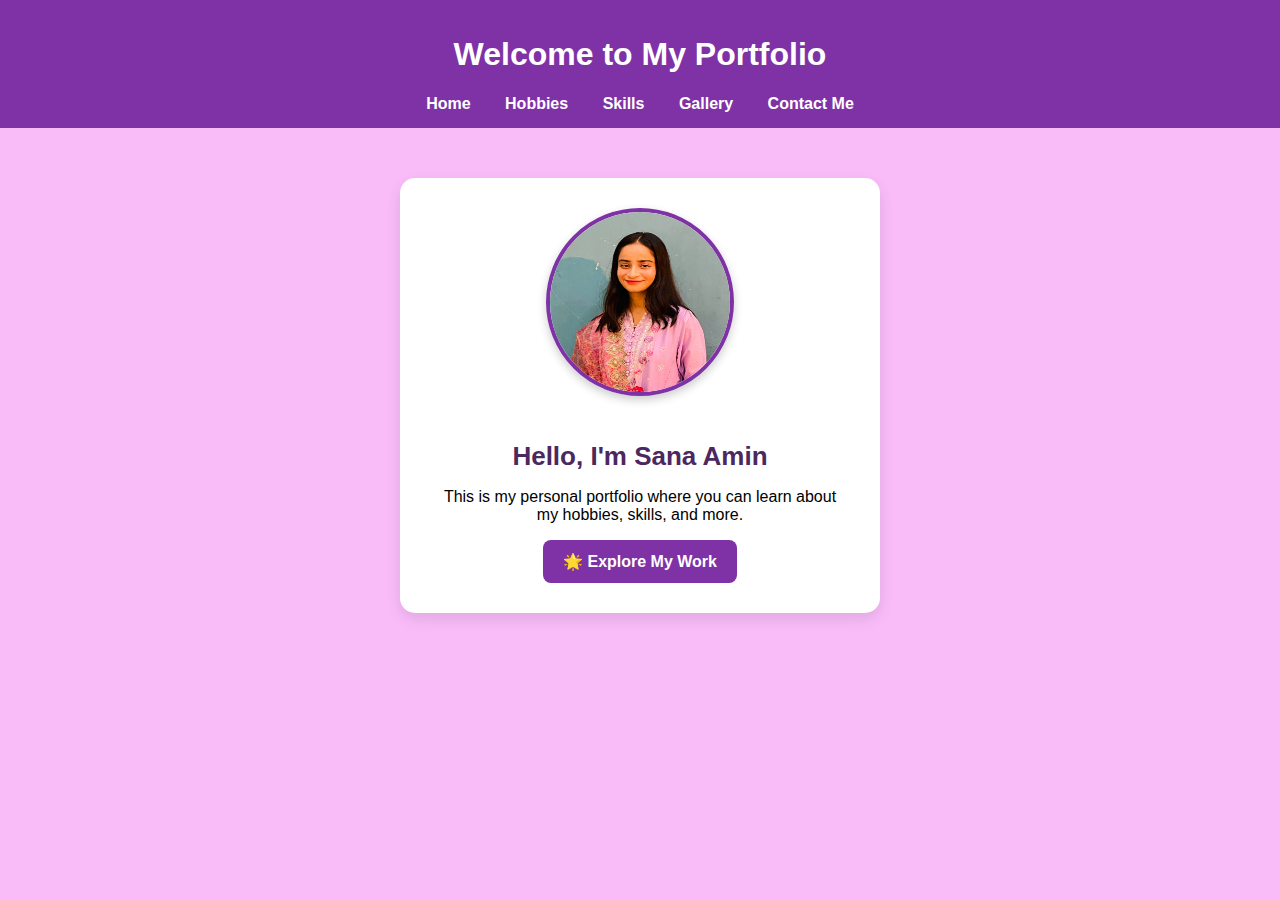
<file: index.html>
<!DOCTYPE html>
<html lang="en">
<head>
  <meta charset="UTF-8">
  <meta name="viewport" content="width=device-width, initial-scale=1.0">
  <title>Sana's Portfolio - Home</title>
  <link rel="stylesheet" href="css/style.css">
</head>

<body>
  <header>
    <h1>Welcome to My Portfolio</h1>
    <nav>
      <a href="home.html">Home</a>
      <a href="hobbies.html">Hobbies</a>
      <a href="skills.html">Skills</a>
      <a href="gallery.html">Gallery</a>
      <a href="contact.html">Contact Me</a>
    </nav>
  </header>

  <section>
    <div class="profile-card">
      <img src="images/profile.jpg" alt="My Photo">
      <h2>Hello, I'm Sana Amin</h2>
      <p>This is my personal portfolio where you can learn about my hobbies, skills, and more.</p>
      <a href="gallery.html" class="btn">🌟 Explore My Work</a>
    </div>
  </section>
</body>
</html>
</file>
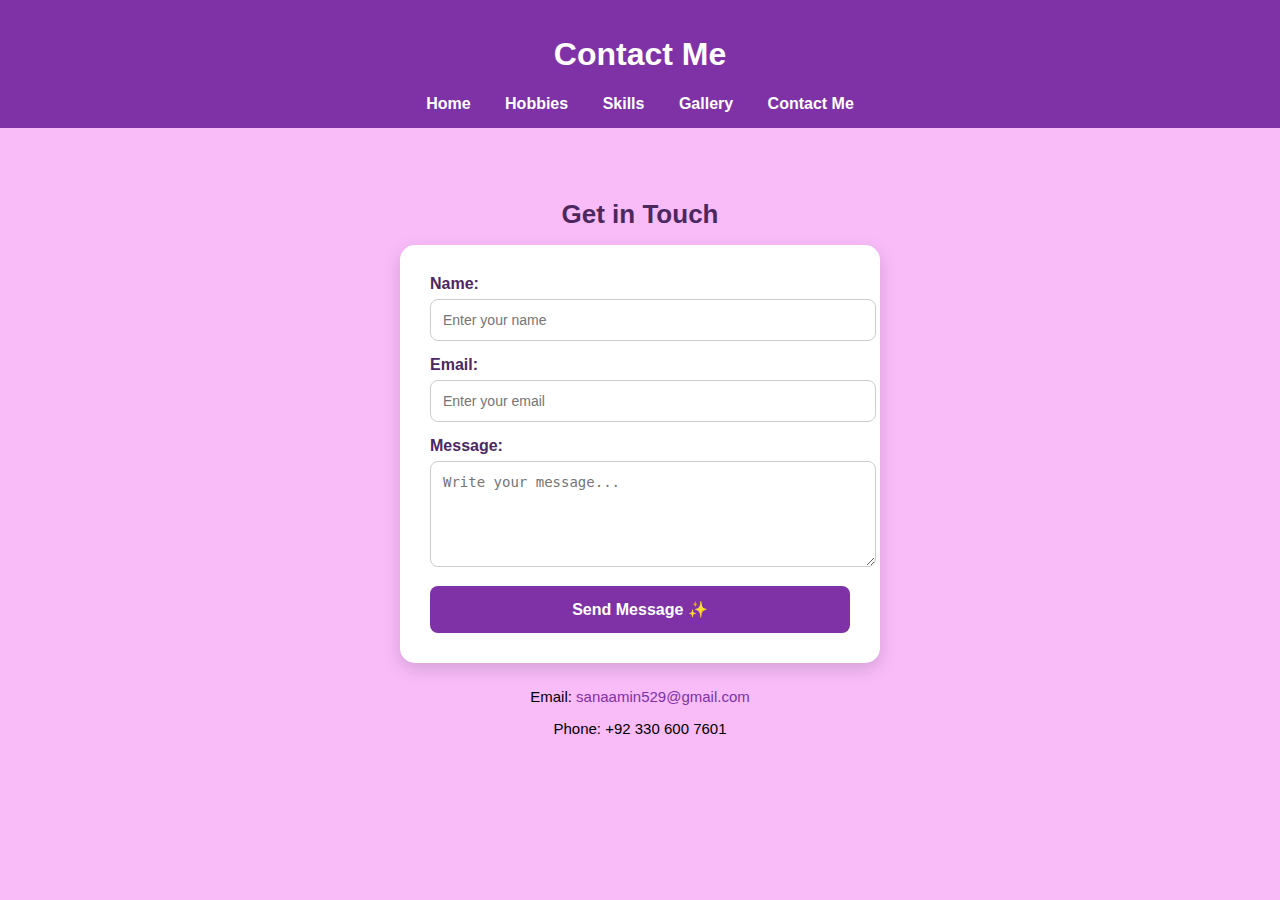
<file: contact.html>
<!DOCTYPE html>
<html lang="en">
<head>
  <meta charset="UTF-8">
  <meta name="viewport" content="width=device-width, initial-scale=1.0">
  <title>Sana's Portfolio - Contact</title>
  <link rel="stylesheet" href="css/style.css">
</head>
<body>
  <header>
    <h1>Contact Me</h1>
    <nav>
      <a href="index.html">Home</a>
      <a href="hobbies.html">Hobbies</a>
      <a href="skills.html">Skills</a>
      <a href="gallery.html">Gallery</a>
      <a href="contact.html">Contact Me</a>
    </nav>
  </header>

  <section>
    <h2>Get in Touch</h2>
    <form>
      <label>Name:</label>
      <input type="text" name="name" placeholder="Enter your name">
      
      <label>Email:</label>
      <input type="email" name="email" placeholder="Enter your email">
      
      <label>Message:</label>
      <textarea rows="5" name="message" placeholder="Write your message..."></textarea>
      
      <button type="submit">Send Message ✨</button>
    </form>

    <div class="contact-info">
      <p>Email: <a href="mailto:sanaamin529@gmail.com">sanaamin529@gmail.com</a></p>
      <p>Phone: +92 330 600 7601</p>
    </div>
  </section>
</body>
</html>
</file>
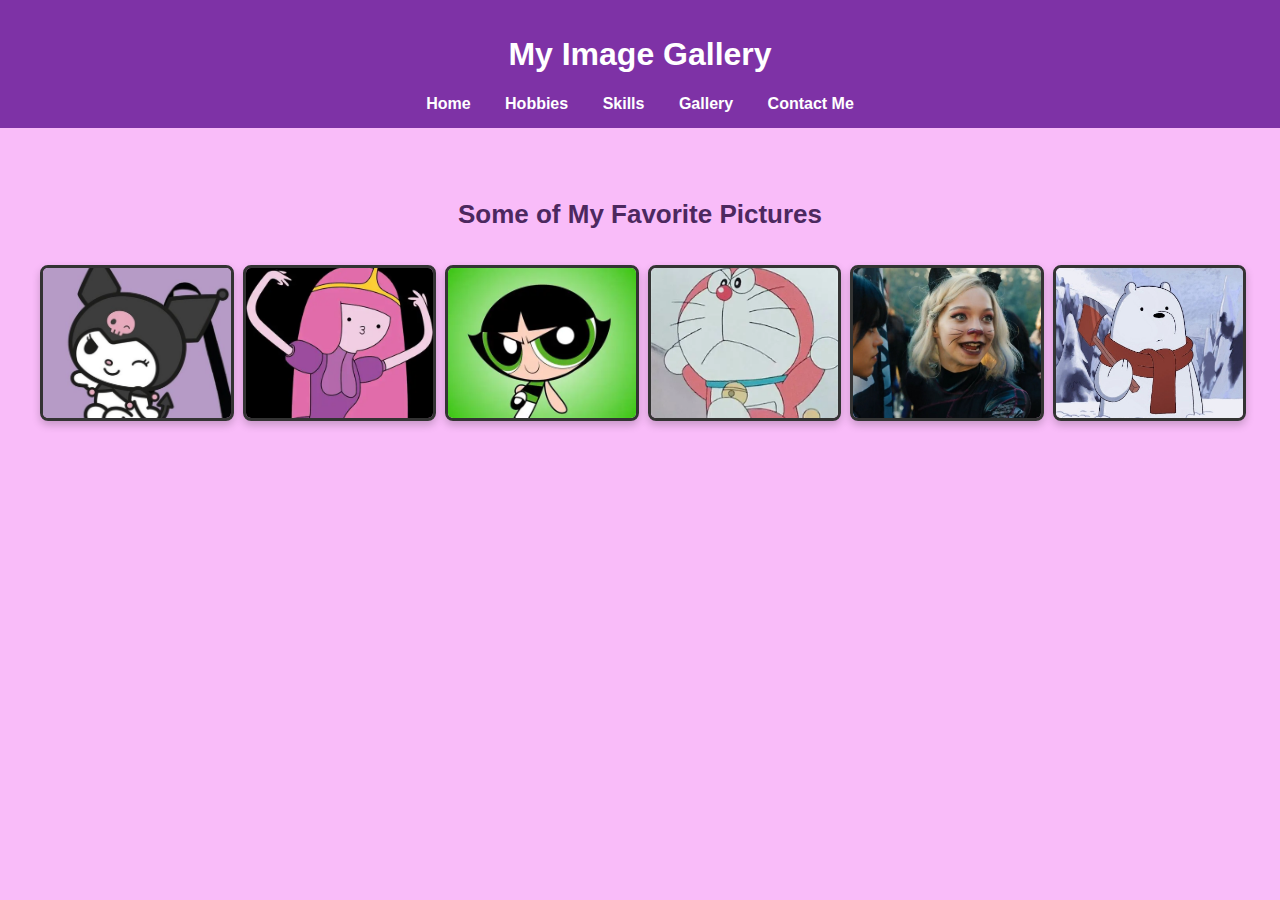
<file: gallery.html>
<!DOCTYPE html>
<html lang="en">
<head>
    <meta charset="UTF-8">
    <meta name="viewport" content="width=device-width, initial-scale=1.0">
    <title>Sana's Portfolio - Gallery</title>
     <link rel="stylesheet" href="css/style.css">
</head>
<body>
     <header>
    <h1>My Image Gallery</h1>
    <nav>
      <a href="index.html">Home</a>
      <a href="hobbies.html">Hobbies</a>
      <a href="skills.html">Skills</a>
      <a href="gallery.html">Gallery</a>
      <a href="contact.html">Contact Me</a>
    </nav>
  </header>

  <section>
    <h2>Some of My Favorite Pictures</h2>
    <div class="gallery">
      <img src="images/img1.jpg" alt="Image 1">
      <img src="images/img2.webp" alt="Image 2">
      <img src="images/img3.webp" alt="Image 3">
      <img src="images/img4.webp" alt="Image 4">
      <img src="images/img5.jpg" alt="Image 5">
      <img src="images/img6.jpg" alt="Image 6">
    </div>
  </section>
    
</body>
</html>
</file>
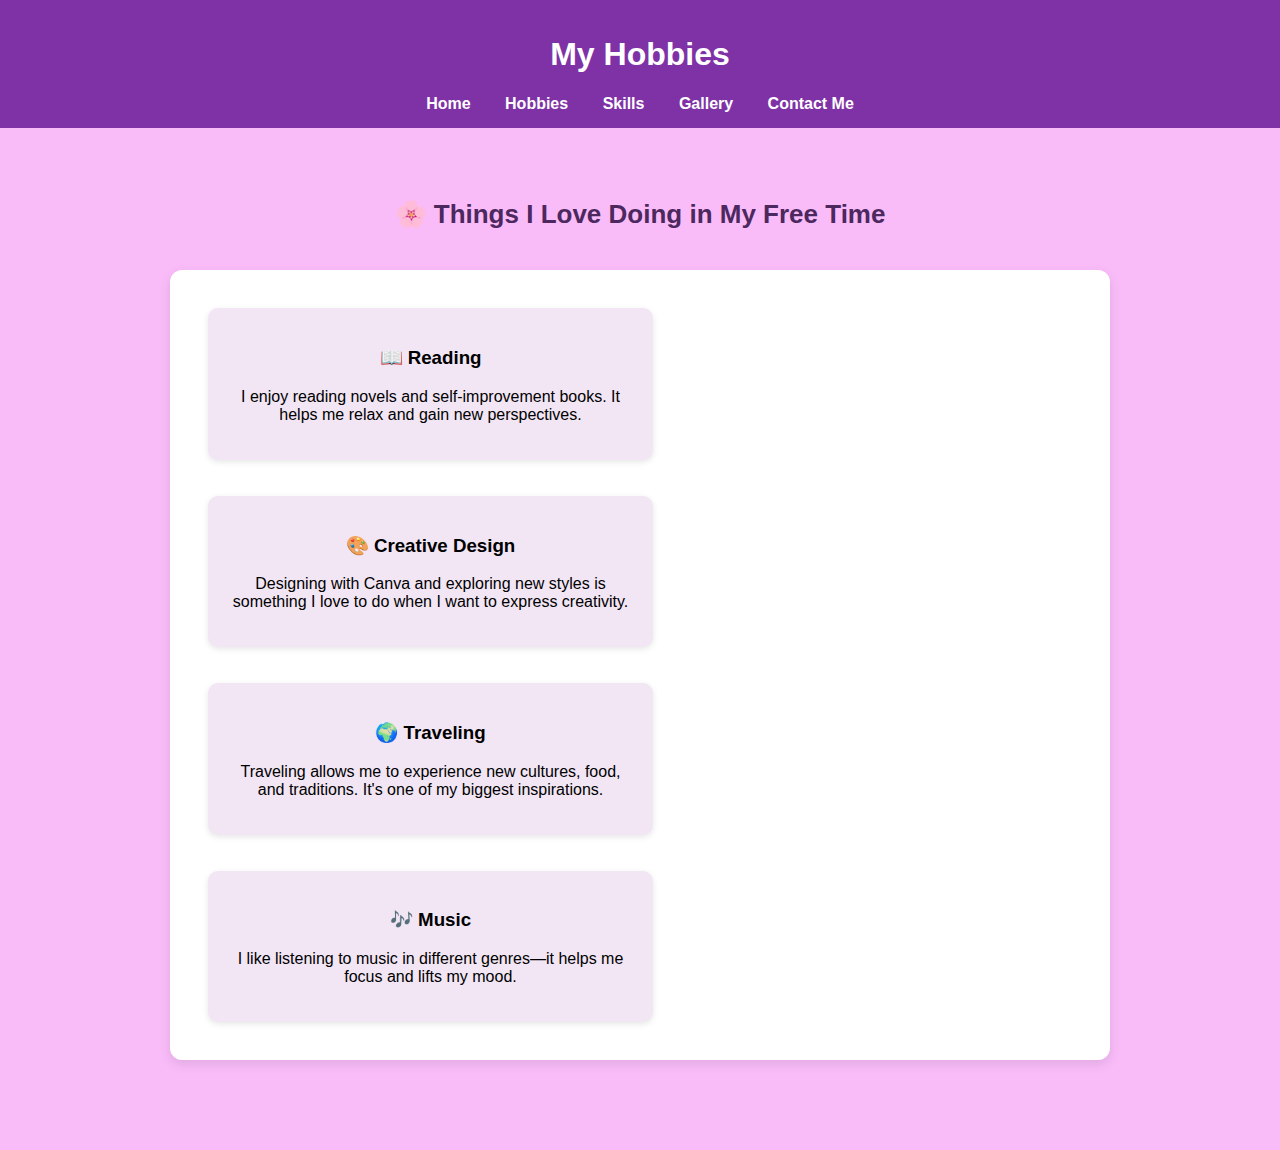
<file: hobbies.html>
<!DOCTYPE html>
<html lang="en">
<head>
  <meta charset="UTF-8">
  <meta name="viewport" content="width=device-width, initial-scale=1.0">
  <title>Sana's Portfolio - Hobbies</title>
  <link rel="stylesheet" href="css/style.css">
</head>
<body>
  <header>
    <h1>My Hobbies</h1>
    <nav>
      <a href="index.html">Home</a>
      <a href="hobbies.html">Hobbies</a>
      <a href="skills.html">Skills</a>
      <a href="gallery.html">Gallery</a>
      <a href="contact.html">Contact Me</a>
    </nav>
  </header>

  <section>
    <h2>🌸 Things I Love Doing in My Free Time</h2>

    <!-- ✅ Float layout section -->
    <div class="float-layout">
      <div class="float-box">
        <h3>📖 Reading</h3>
        <p>I enjoy reading novels and self-improvement books. It helps me relax and gain new perspectives.</p>
      </div>
      <div class="float-box">
        <h3>🎨 Creative Design</h3>
        <p>Designing with Canva and exploring new styles is something I love to do when I want to express creativity.</p>
      </div>
      <div class="float-box">
        <h3>🌍 Traveling</h3>
        <p>Traveling allows me to experience new cultures, food, and traditions. It's one of my biggest inspirations.</p>
      </div>
      <div class="float-box">
        <h3>🎶 Music</h3>
        <p>I like listening to music in different genres—it helps me focus and lifts my mood.</p>
      </div>
    </div>
  </section>
</body>
</html>
</file>
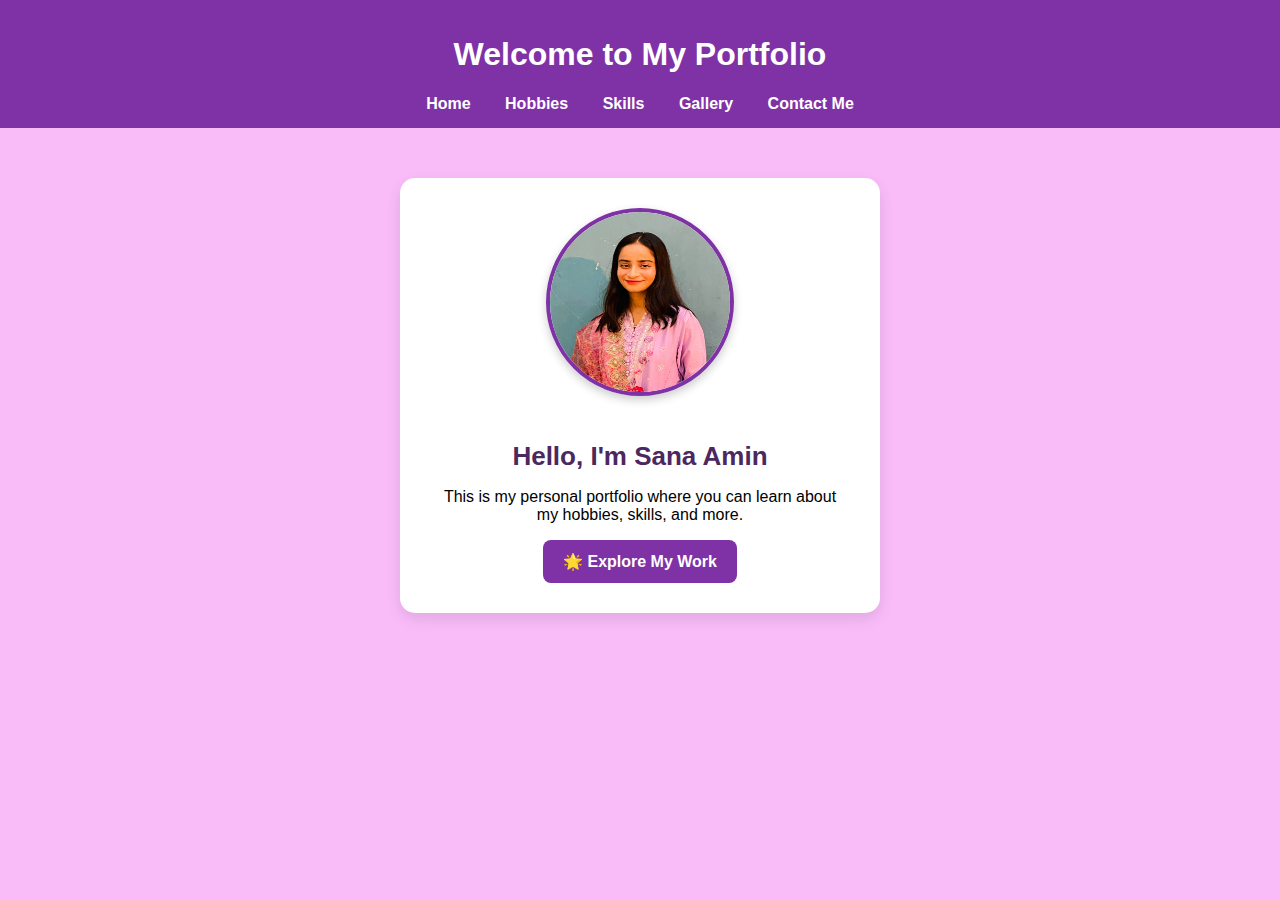
<file: home.html>
<!DOCTYPE html>
<html lang="en">
<head>
  <meta charset="UTF-8">
  <meta name="viewport" content="width=device-width, initial-scale=1.0">
  <title>Sana's Portfolio - Home</title>
  <link rel="stylesheet" href="css/style.css">
</head>

<body>
  <header>
    <h1>Welcome to My Portfolio</h1>
    <nav>
      <a href="index.html">Home</a>
      <a href="hobbies.html">Hobbies</a>
      <a href="skills.html">Skills</a>
      <a href="gallery.html">Gallery</a>
      <a href="contact.html">Contact Me</a>
    </nav>
  </header>

  <section>
    <div class="profile-card">
      <img src="images/profile.jpg" alt="My Photo">
      <h2>Hello, I'm Sana Amin</h2>
      <p>This is my personal portfolio where you can learn about my hobbies, skills, and more.</p>
      <a href="gallery.html" class="btn">🌟 Explore My Work</a>
    </div>
  </section>
</body>
</html>
</file>
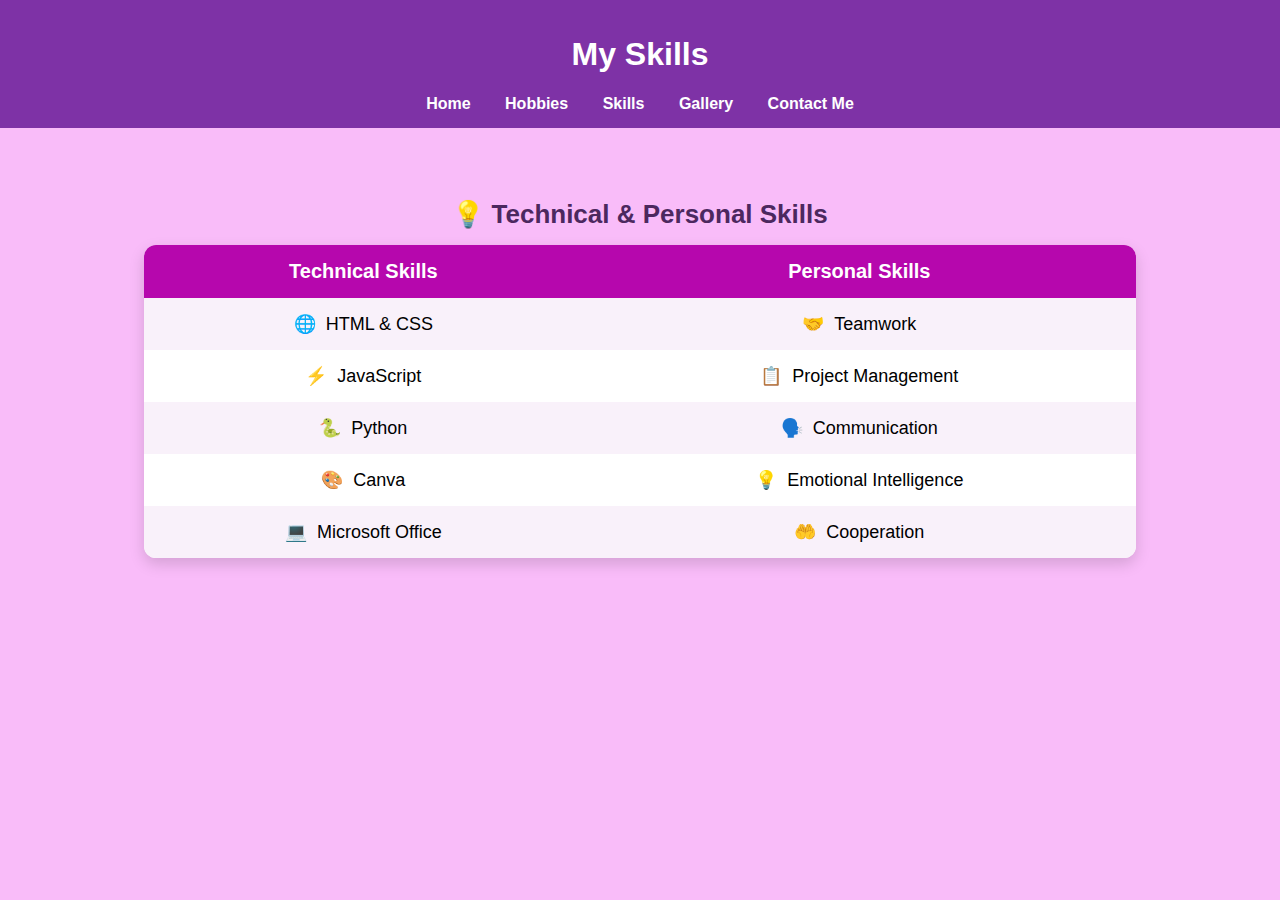
<file: skills.html>
<!DOCTYPE html>
<html lang="en">
<head>
  <meta charset="UTF-8">
  <meta name="viewport" content="width=device-width, initial-scale=1.0">
  <title>Sana's Portfolio - Skills</title>
  <link rel="stylesheet" href="css/style.css">
</head>
<body>
  <header>
    <h1>My Skills</h1>
    <nav>
      <a href="index.html">Home</a>
      <a href="hobbies.html">Hobbies</a>
      <a href="skills.html">Skills</a>
      <a href="gallery.html">Gallery</a>
      <a href="contact.html">Contact Me</a>
    </nav>
  </header>

  <section>
    <h2>💡 Technical & Personal Skills</h2>
    <table>
      <tr>
        <th>Technical Skills</th>
        <th>Personal Skills</th>
      </tr>
      <tr>
        <td><span>🌐</span>HTML & CSS</td>
        <td><span>🤝</span>Teamwork</td>
      </tr>
      <tr>
        <td><span>⚡</span>JavaScript</td>
        <td><span>📋</span>Project Management</td>
      </tr>
      <tr>
        <td><span>🐍</span>Python</td>
        <td><span>🗣️</span>Communication</td>
      </tr>
      <tr>
        <td><span>🎨</span>Canva</td>
        <td><span>💡</span>Emotional Intelligence</td>
      </tr>
      <tr>
        <td><span>💻</span>Microsoft Office</td>
        <td><span>🤲</span>Cooperation</td>
      </tr>
    </table>
  </section>
</body>
</html>
</file>
<file: css/style.css>
body {
  font-family: Arial, sans-serif;
  background-color: #f9bcf9;
  margin: 0;
}

/* Header + Navigation */
header {
  background: #7e32a6;
  color: white;
  padding: 15px;
  text-align: center;
}

nav {
  margin-top: 10px;
}
nav a {
  color: white;
  margin: 0 15px;
  text-decoration: none;
  font-weight: bold;
  transition: color 0.3s, border-bottom 0.3s;
}
nav a:hover {
  color: #d8b2e0;
  border-bottom: 2px solid #d8b2e0;
  padding-bottom: 3px;
}

/* Sections */
section {
  padding: 50px 20px;
  text-align: center;
}
h2 {
  color: #4c285f;
  font-size: 26px;
  margin-bottom: 15px;
}

/* Lists (skills, hobbies) */
ul {
  list-style: none;
  padding: 0;
  max-width: 400px;
  margin: auto;
  background: white;
  border-radius: 12px;
  box-shadow: 0 4px 12px rgba(0,0,0,0.1);
  overflow: hidden;
}
ul li {
  padding: 15px 20px;
  font-size: 18px;
  border-bottom: 1px solid #eee;
  display: flex;
  align-items: center;
  gap: 10px;
  transition: background 0.3s ease, transform 0.2s;
}
ul li:last-child {
  border-bottom: none;
}
ul li:hover {
  background: #f2e6f5;
  transform: translateX(5px);
}
.icon {
  font-size: 20px;
}

/* Image Gallery */
.gallery {
  display: grid;
  grid-template-columns: repeat(auto-fit, minmax(180px, 1fr));
  gap: 15px;
  padding: 20px;
}
.gallery img {
  width: 100%;
  height: 150px;
  object-fit: cover;
  border: 3px solid #333;
  border-radius: 8px;
  box-shadow: 0 4px 8px rgba(0,0,0,0.2);
  transition: transform 0.3s;
}
.gallery img:hover {
  transform: scale(1.05);
}

/* Form styling */
form {
  background: white;
  padding: 30px;
  border-radius: 15px;
  box-shadow: 0 6px 18px rgba(0,0,0,0.15);
  max-width: 420px;
  margin: auto;
  text-align: left;
  animation: popUp 0.8s ease forwards;
}
form label {
  font-weight: bold;
  color: #4c285f;
  display: block;
  margin-bottom: 6px;
}
form input, form textarea {
  width: 100%;
  padding: 12px;
  margin-bottom: 15px;
  border: 1px solid #ccc;
  border-radius: 8px;
  font-size: 14px;
  transition: border-color 0.3s, box-shadow 0.3s;
}
form input:focus, form textarea:focus {
  border-color: #7e32a6;
  outline: none;
  box-shadow: 0 0 8px rgba(126,50,166,0.5);
}
form button {
  background: #7e32a6;
  color: white;
  padding: 14px;
  border: none;
  border-radius: 8px;
  cursor: pointer;
  font-weight: bold;
  width: 100%;
  font-size: 16px;
  transition: all 0.3s ease;
}
form button:hover {
  background: #b607ad;
  transform: scale(1.07);
  box-shadow: 0 4px 12px rgba(0,0,0,0.2);
}

/* Contact Info */
.contact-info {
  margin-top: 25px;
  font-size: 15px;
}
.contact-info a {
  color: #7e32a6;
  text-decoration: none;
  transition: color 0.3s ease;
}
.contact-info a:hover {
  text-decoration: underline;
  color: #b607ad;
}

/* Tables */
table {
  border-collapse: collapse;
  width: 80%;
  margin: auto;
  background: white;
  border-radius: 12px;
  overflow: hidden;
  box-shadow: 0 6px 15px rgba(0,0,0,0.15);
  animation: slideUp 1.2s ease forwards;
}
th, td {
  padding: 15px 20px;
  font-size: 18px;
}
th {
  background: #b607ad;
  color: white;
  font-size: 20px;
}
tr:nth-child(even) td {
  background: #f9f1fa;
}
tr:hover td {
  background: #ecd6f4;
  transition: 0.3s;
  transform: scale(1.02);
}
td span {
  margin-right: 10px;
}

/* Profile Card */
.profile-card {
  display: inline-block;
  background: white;
  padding: 30px 40px;
  border-radius: 15px;
  box-shadow: 0 6px 15px rgba(0,0,0,0.1);
  text-align: center;
  max-width: 400px;
  animation: fadeUp 1.2s ease forwards;
}
.profile-card img {
  width: 180px;
  height: 180px;
  border-radius: 50%;
  border: 4px solid #7e32a6;
  box-shadow: 0 4px 10px rgba(0,0,0,0.2);
  margin-bottom: 20px;
  animation: fadeInScale 1.2s ease forwards 0.5s;
}
.btn {
  display: inline-block;
  background: #7e32a6;
  color: white;
  padding: 12px 20px;
  border-radius: 8px;
  text-decoration: none;
  font-weight: bold;
  transition: all 0.3s ease;
  animation: fadeUp 1s ease forwards 1.5s;
}
.btn:hover {
  background: #b607ad;
  transform: scale(1.05);
}

/*Float & Clear Layout*/
.float-layout {
  max-width: 900px;
  margin: 40px auto;
  background: white;
  border-radius: 12px;
  box-shadow: 0 4px 12px rgba(0,0,0,0.1);
  overflow: hidden;
  padding: 20px;
}
.float-box {
  width: 45%;
  float: left;
  margin: 2%;
  padding: 20px;
  background: #f2e6f5;
  border-radius: 10px;
  box-shadow: 0 2px 6px rgba(0,0,0,0.1);
  transition: transform 0.3s ease, background 0.3s;
}
.float-box:hover {
  transform: scale(1.03);
  background: #e9d3f0;
}
/* clearfix */
.float-layout::after {
  content: "";
  display: block;
  clear: both;
}

/* Animations */
@keyframes slideUp {
  from { transform: translateY(30px); opacity: 0; }
  to { transform: translateY(0); opacity: 1; }
}
@keyframes fadeUp {
  from { transform: translateY(40px); opacity: 0; }
  to { transform: translateY(0); opacity: 1; }
}
@keyframes fadeInScale {
  from { transform: scale(0.8); opacity: 0; }
  to { transform: scale(1); opacity: 1; }
}
@keyframes popUp {
  from { transform: scale(0.8); opacity: 0; }
  to { transform: scale(1); opacity: 1; }
}

/* Responsive */
@media (max-width: 700px) {
  table { width: 95%; font-size: 16px; }
  .gallery { grid-template-columns: 1fr 1fr; }
  .float-box { width: 100%; float: none; margin: 10px 0; }
}
</file>
